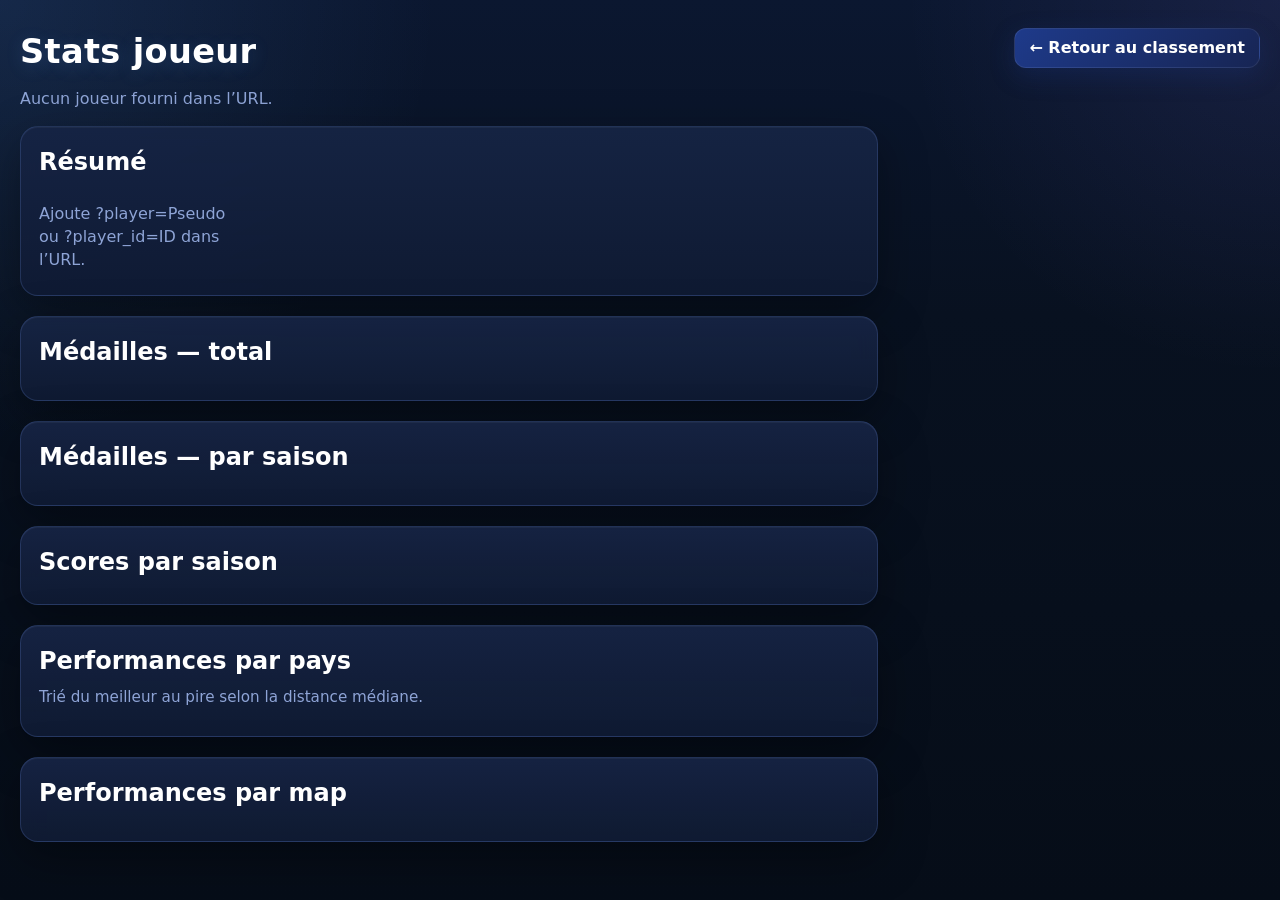
<file: player.html>
<!doctype html>
<html lang="fr">
<head>
  <meta charset="utf-8" />
  <meta name="viewport" content="width=device-width,initial-scale=1" />
  <title>Stats joueur</title>
  <style>
  :root{
    --bg-main:#081120;
    --bg-grad-1:#0b1730;
    --bg-grad-2:#0f1f3d;
    --bg-card:rgba(16, 27, 52, 0.92);
    --bg-card-2:rgba(22, 36, 68, 0.95);
    --bg-hover:rgba(36, 57, 104, 0.98);
    --text-main:#e6eefc;
    --text-soft:#c6d4f3;
    --text-muted:#8ea4d6;
    --accent:#61a8ff;
    --accent-2:#8f7dff;
    --border:rgba(120, 160, 255, 0.18);
    --shadow:0 16px 48px rgba(0,0,0,.35);
    --shadow-soft:0 8px 24px rgba(19, 58, 128, .22);
    --table-stripe:rgba(255,255,255,.025);
  }

  * { box-sizing: border-box; }
  html, body { margin:0; padding:0; }

  body{
    min-height:100vh;
    background:
      radial-gradient(circle at top left, rgba(97,168,255,.12), transparent 28%),
      radial-gradient(circle at top right, rgba(143,125,255,.10), transparent 24%),
      linear-gradient(180deg, var(--bg-grad-1), var(--bg-main) 35%, #060d18 100%);
    color:var(--text-main);
    font-family: Inter, ui-sans-serif, system-ui, -apple-system, BlinkMacSystemFont, "Segoe UI", sans-serif;
    line-height:1.45;
  }

  a{ color:var(--accent); text-decoration:none; }
  a:hover{ text-decoration:underline; }

  .wrap{
    max-width:1400px;
    margin:0 auto;
    padding:28px 20px 40px;
  }

  h1{
    margin:0 0 10px;
    font-size:2.1rem;
    font-weight:800;
    letter-spacing:.01em;
    color:#fff;
    text-shadow:0 4px 18px rgba(97,168,255,.18);
  }

  h2,h3{
    margin:0 0 14px;
    color:#fff;
    font-weight:700;
  }

  .layout{
    display:grid;
    grid-template-columns:minmax(0, 1fr) 360px;
    gap:22px;
    align-items:start;
  }

  .main{
    display:grid;
    gap:20px;
  }

  .sidebar{
    display:grid;
    gap:20px;
  }

  .card{
    background:linear-gradient(180deg, var(--bg-card-2), var(--bg-card));
    border:1px solid var(--border);
    border-radius:18px;
    box-shadow:var(--shadow), inset 0 1px 0 rgba(255,255,255,.04);
    backdrop-filter: blur(10px);
    padding:18px 18px 16px;
  }

  .muted{ color:var(--text-muted); }
  .topline{
    display:flex;
    justify-content:space-between;
    align-items:flex-start;
    gap:16px;
    margin-bottom:16px;
  }

  .btn{
    display:inline-flex;
    align-items:center;
    justify-content:center;
    gap:8px;
    min-height:40px;
    padding:0 14px;
    border-radius:12px;
    color:#fff;
    background:linear-gradient(135deg, #1e3a8a, #172554);
    box-shadow:0 8px 24px rgba(30,58,138,.28);
    font-weight:700;
    border:1px solid rgba(255,255,255,.08);
  }

  .stats-grid{
    display:grid;
    grid-template-columns:repeat(4, minmax(0, 1fr));
    gap:12px;
  }

  .stat{
    background:rgba(255,255,255,.03);
    border:1px solid rgba(255,255,255,.06);
    border-radius:14px;
    padding:12px;
  }

  .stat-label{
    color:var(--text-muted);
    font-size:.92rem;
    margin-bottom:4px;
  }

  .stat-value{
    color:#fff;
    font-size:1.25rem;
    font-weight:800;
  }

  table{
    width:100%;
    border-collapse:collapse;
    overflow:hidden;
    border-radius:14px;
    background:rgba(255,255,255,.015);
  }

  thead th{
    text-align:left;
    color:#fff;
    background:rgba(255,255,255,.04);
    border-bottom:1px solid var(--border);
    font-size:.94rem;
  }

  th, td{
    padding:10px 12px;
    border-bottom:1px solid rgba(120,160,255,.09);
    vertical-align:middle;
  }

  tbody tr:nth-child(odd){ background:var(--table-stripe); }
  tbody tr:hover{ background:rgba(97,168,255,.06); }

  td.num, th.num{ text-align:right; }
  td.center, th.center{ text-align:center; }

  .medal-grid{
    display:flex;
    gap:10px;
    align-items:center;
    flex-wrap:nowrap;
  }

  .medal-pair{
    display:inline-grid;
    grid-template-columns:18px auto;
    align-items:center;
    column-gap:4px;
    min-width:46px;
    font-variant-numeric:tabular-nums;
  }

  .medal-pair img{
    width:18px;
    height:18px;
    display:block;
  }

  .medal-large-grid{
    display:flex;
    gap:14px;
    flex-wrap:nowrap;
  }

  .medal-large{
    display:flex;
    align-items:center;
    gap:8px;
    background:rgba(255,255,255,.03);
    border:1px solid rgba(255,255,255,.06);
    border-radius:14px;
    padding:10px 12px;
    font-weight:700;
  }

  .medal-large img{
    width:24px;
    height:24px;
    display:block;
  }

  .section-note{
    margin-top:-6px;
    margin-bottom:12px;
    color:var(--text-muted);
    font-size:.95rem;
  }

  .empty{
    color:var(--text-muted);
    padding:8px 0;
  }

  @media (max-width: 1080px){
    .layout{ grid-template-columns:1fr; }
    .stats-grid{ grid-template-columns:repeat(2, minmax(0, 1fr)); }
  }

  @media (max-width: 680px){
    .wrap{ padding:18px 12px 28px; }
    .card{ padding:14px; }
    .stats-grid{ grid-template-columns:1fr; }
    th, td{ padding:8px 8px; font-size:.92rem; }
    .medal-large-grid{ grid-template-columns:repeat(2, minmax(0, 1fr)); }
  }
  
  .stat-value.streak-good{
    color:#7ee787;
  }

  .stat-value.streak-mid{
    color:#ffd866;
  }

  .stat-value.streak-low{
    color:#ff9d7a;
  }

  .stat-link{
    color:inherit;
    text-decoration:none;
    border-radius:7px;
    padding:0 3px;
  }

  .stat-link:hover{
    text-decoration:underline;
    background:rgba(97,168,255,.10);
  }

  .stat-label .stat-link{
    color:var(--accent);
  }

</style>
</head>
<body>
<main class="wrap">
  <div class="topline">
    <div>
      <h1 id="pageTitle">Stats joueur</h1>
      <div id="playerSubtitle" class="muted">Chargement...</div>
    </div>
    <a class="btn" href="index.html">← Retour au classement</a>
  </div>

  <div class="layout">
    <div class="main">
      <section class="card">
        <h2>Résumé</h2>
        <div id="summaryStats" class="stats-grid"></div>
      </section>

      <section class="card">
        <h2>Médailles — total</h2>
        <div id="totalMedals"></div>
      </section>

      <section class="card">
        <h2>Médailles — par saison</h2>
        <div id="seasonMedals"></div>
      </section>

      <section class="card">
        <h2>Scores par saison</h2>
        <div class="section-note"></div>
        <div id="seasonScores"></div>
      </section>

      <section class="card">
        <h2>Performances par pays</h2>
        <div class="section-note">Trié du meilleur au pire selon la distance médiane.</div>
        <div id="countryStats"></div>
      </section>

      <section class="card">
        <h2>Performances par map</h2>
        <div id="mapStats"></div>
      </section>
    </div>

    
  </div>
</main>

<script>
const MEDAL_PATHS = {
  netherite: "medal/netherite.svg",
  emerald: "medal/emerald.svg",
  diamond: "medal/diamond.svg",
  gold: "medal/gold.svg",
  iron: "medal/iron.svg",
  copper: "medal/copper.svg"
};

function esc(s) {
  return String(s).replace(/[&<>"']/g, c => ({
    "&":"&amp;","<":"&lt;",">":"&gt;","\"":"&quot;","'":"&#39;"
  }[c]));
}

function loadTSV(path) {
  return fetch(path, { cache: "no-store" })
    .then(r => {
      if (!r.ok) throw new Error("Cannot load " + path);
      return r.text();
    })
    .then(text => {
      const clean = text.trim();
      if (!clean) return [];
      const lines = clean.split(/\r?\n/);
      const cols = lines[0].split("\t");
      return lines.slice(1).map(row => {
        const vals = row.split("\t");
        const o = {};
        cols.forEach((c, i) => o[c] = vals[i] ?? "");
        return o;
      });
    });
}

function num(v) {
  const n = Number(String(v).replace(/[^\d.-]/g, ""));
  return Number.isFinite(n) ? n : 0;
}

function formatScore(v) {
  return num(v).toLocaleString("fr-FR");
}

function formatDistance(v) {
  const n = Number(v);
  if (!Number.isFinite(n)) return "";
  return n.toLocaleString("fr-FR", { maximumFractionDigits: 2 }) + " km";
}

function median(values) {
  const arr = values.map(Number).filter(Number.isFinite).sort((a,b)=>a-b);
  if (!arr.length) return null;
  const mid = Math.floor(arr.length / 2);
  return arr.length % 2 ? arr[mid] : (arr[mid - 1] + arr[mid]) / 2;
}

function average(values) {
  const arr = values.map(Number).filter(Number.isFinite);
  if (!arr.length) return null;
  return arr.reduce((a,b)=>a+b,0) / arr.length;
}

function getMedalName(score) {
  const s = num(score);
  if (s >= 24000) return "netherite";
  if (s >= 23000) return "emerald";
  if (s >= 21000) return "diamond";
  if (s >= 18000) return "gold";
  if (s >= 14000) return "iron";
  if (s >= 9000) return "copper";
  return null;
}

function empty(msg) {
  return `<div class="empty">${esc(msg)}</div>`;
}

function medalCounts(rows) {
  const out = { netherite:0, emerald:0, diamond:0, gold:0, iron:0, copper:0 };
  for (const r of rows) {
    const medal = getMedalName(r.total_score);
    if (medal) out[medal]++;
  }
  return out;
}

function renderMedalPair(name, count) {
  return `<span class="medal-pair"><img src="${esc(MEDAL_PATHS[name])}" alt="${esc(name.charAt(0).toUpperCase()+name.slice(1))}"><span>${esc(count)}</span></span>`;
}

function renderLargeMedals(counts) {
  return `<div class="medal-large-grid">
    ${Object.keys(MEDAL_PATHS).map(name => `
      <div class="medal-large">
        <img src="${esc(MEDAL_PATHS[name])}" alt="${esc(name.charAt(0).toUpperCase()+name.slice(1))}">
        <span>${esc(name.charAt(0).toUpperCase()+name.slice(1))}</span>
        <strong>${esc(counts[name] ?? 0)}</strong>
      </div>
    `).join("")}
  </div>`;
}

function groupBy(rows, keyFn) {
  const out = {};
  for (const row of rows) {
    const key = keyFn(row);
    if (!out[key]) out[key] = [];
    out[key].push(row);
  }
  return out;
}

function seasonStatsRows(rows, currentSeason) {
  const bySeason = groupBy(rows, r => String(r.saison));
  return Object.keys(bySeason)
    .map(season => {
      const vals = bySeason[season].map(r => num(r.total_score));
      return {
        season: Number(season),
        count: vals.length,
        best: Math.max(...vals),
        median: median(vals),
        mean: average(vals),
        medals: medalCounts(bySeason[season])
      };
    })
    .sort((a,b) => {
      if (a.season === currentSeason) return -1;
      if (b.season === currentSeason) return 1;
      return b.season - a.season;
    });
}

function countryStatsRows(rows) {
  const byCountry = groupBy(rows.filter(r => r.country_code), r => r.country_code);
  return Object.keys(byCountry).map(country => {
    const rawRows = byCountry[country];
    const vals = rawRows
      .map(r => Number(String(r.distance ?? "").replace(",", ".")))
      .filter(Number.isFinite);

    const fivek = vals.filter(v => v <= 0.185).length;
    return {
      country,
      fivek,
      min: vals.length ? Math.min(...vals) : null,
      median: median(vals),
      max: vals.length ? Math.max(...vals) : null,
      count: rawRows.length
    };
  }).filter(r => r.count >= 3)
    .sort((a,b) => (a.median ?? Infinity) - (b.median ?? Infinity) || a.country.localeCompare(b.country));
}

function mapStatsRows(rows) {
  const byMap = groupBy(rows.filter(r => r.map), r => r.map);
  return Object.keys(byMap).map(map => {
    const vals = byMap[map].map(r => num(r.total_score));
    return {
      map,
      best: vals.length ? Math.max(...vals) : null,
      median: median(vals),
      worst: vals.length ? Math.min(...vals) : null,
      count: vals.length
    };
  }).sort((a,b) => (b.median ?? -Infinity) - (a.median ?? -Infinity) || a.map.localeCompare(b.map));
}


function computeStreaks(playerRows, allTotals, currentSeason) {
  const seasonMax = {};
  for (const r of allTotals) {
    const s = Number(r.saison);
    const n = Number(r.Numero);
    if (!Number.isFinite(s) || !Number.isFinite(n)) continue;
    if (!(s in seasonMax) || n > seasonMax[s]) seasonMax[s] = n;
  }

  const allRows = playerRows
    .map(r => ({
      saison: Number(r.saison),
      numero: Number(r.Numero)
    }))
    .filter(r => Number.isFinite(r.saison) && Number.isFinite(r.numero))
    .sort((a, b) => a.saison - b.saison || a.numero - b.numero);

  if (!allRows.length) return { current: 0, max: 0 };

  function isConsecutive(prev, curr) {
    if (!prev || !curr) return false;
    if (curr.saison === prev.saison && curr.numero === prev.numero + 1) return true;
    if (
      curr.saison === prev.saison + 1 &&
      curr.numero === 1 &&
      seasonMax[prev.saison] === prev.numero
    ) return true;
    return false;
  }

  let max = 0;
  let run = 0;
  let prev = null;

  for (const item of allRows) {
    if (isConsecutive(prev, item)) {
      run++;
    } else {
      run = 1;
    }
    if (run > max) max = run;
    prev = item;
  }

  const allCurrentSeasonNumeros = allTotals
    .filter(r => Number(r.saison) === currentSeason)
    .map(r => Number(r.Numero))
    .filter(Number.isFinite);

  if (!allCurrentSeasonNumeros.length) {
    return { current: 0, max };
  }

  const lastChallenge = { saison: currentSeason, numero: Math.max(...allCurrentSeasonNumeros) };
  const lastPlayed = allRows[allRows.length - 1];

  let current = 0;
  if (lastPlayed.saison === lastChallenge.saison && lastPlayed.numero === lastChallenge.numero) {
    current = 1;
    for (let i = allRows.length - 2; i >= 0; i--) {
      if (isConsecutive(allRows[i], allRows[i + 1])) {
        current++;
      } else {
        break;
      }
    }
  }

  return { current, max };
}

function computeTotal5K(roundRows) {
  const coords = new Set();

  for (const r of roundRows) {
    const d = Number(String(r.distance ?? "").replace(",", "."));
    if (!Number.isFinite(d) || d > 0.185) continue;

    const lat = Number(String(r.lat ?? "").replace(",", "."));
    const lng = Number(String(r.lng ?? "").replace(",", "."));
    if (!Number.isFinite(lat) || !Number.isFinite(lng)) continue;

    coords.add(`${lat.toFixed(5)},${lng.toFixed(5)}`);
  }

  return coords.size;
}

function buildPlayer5KUrl(playerParam, playerIdParam) {
  if (playerIdParam) return `points_5k.html?player=${encodeURIComponent(playerIdParam)}`;
  return `points_5k.html?player=${encodeURIComponent(playerParam)}`;
}

function render5KLabel() {
  return `<a class="stat-link" href="points_5k.html" title="Voir la carte de tous les points 5K du daily">5K</a>`;
}

function render5KStatValue(total5k, playerParam, playerIdParam) {
  const playerUrl = buildPlayer5KUrl(playerParam, playerIdParam);

  return `<a class="stat-link" href="${esc(playerUrl)}" title="Voir uniquement les points 5K de ce joueur">${esc(total5k)}</a>`;
}

function streakClass(n) {
  if (n >= 50) return "streak-good";
  if (n >= 10) return "streak-mid";
  return "streak-low";
}


function renderSummary(rows, currentSeason, roundRows, allTotals, playerParam, playerIdParam) {
  const scores = rows.map(r => num(r.total_score));
  const seasons = [...new Set(rows.map(r => String(r.saison)))];
  const currentRows = rows.filter(r => Number(r.saison) === currentSeason);
  const currentScores = currentRows.map(r => num(r.total_score));

  const streak = computeStreaks(rows, allTotals, currentSeason);
  const total5k = computeTotal5K(roundRows);

  const stats = [
    ["Streak", `${streak.current} (${streak.max})`, streakClass(streak.current)],
    ["Participations", scores.length, ""],
    ["Saisons", seasons.length, ""],
    [render5KLabel(), render5KStatValue(total5k, playerParam, playerIdParam), ""],
    ["Meilleur score", scores.length ? formatScore(Math.max(...scores)) : "—", ""],

    ["Moyenne", scores.length ? formatScore(Math.round(average(scores))) : "—", ""],
    ["Médiane", scores.length ? formatScore(Math.round(median(scores))) : "—", ""],
    ["Meilleur score saison courante", currentScores.length ? formatScore(Math.max(...currentScores)) : "—", ""],
        
  ];

  return stats.map(([label, value, extraClass]) => {
    const isHtmlLabel = String(label).includes("stat-link");
    const isHtmlValue = String(value).includes("stat-link");

    return `
      <div class="stat">
        <div class="stat-label">${isHtmlLabel ? label : esc(label)}</div>
        <div class="stat-value ${esc(extraClass || "")}">${isHtmlValue ? value : esc(value)}</div>
      </div>
    `;
  }).join("");
}

function renderSeasonMedals(rows, currentSeason) {
  const items = seasonStatsRows(rows, currentSeason);
  if (!items.length) return empty("Aucune donnée.");
  return `<table>
    <thead>
      <tr>
        <th>Saison</th>
        <th class="center">Médailles</th>
        <th class="num">Runs</th>
      </tr>
    </thead>
    <tbody>
      ${items.map(s => `
        <tr>
          <td>Saison ${esc(s.season)}</td>
          <td><div class="medal-grid">
            ${renderMedalPair("netherite", s.medals.netherite)}
            ${renderMedalPair("emerald", s.medals.emerald)}
            ${renderMedalPair("diamond", s.medals.diamond)}
            ${renderMedalPair("gold", s.medals.gold)}
            ${renderMedalPair("iron", s.medals.iron)}
            ${renderMedalPair("copper", s.medals.copper)}
          </div></td>
          <td class="num">${esc(s.count)}</td>
        </tr>
      `).join("")}
    </tbody>
  </table>`;
}

function renderSeasonScores(rows, currentSeason) {
  const items = seasonStatsRows(rows, currentSeason);
  if (!items.length) return empty("Aucune donnée.");
  return `<table>
    <thead>
      <tr>
        <th>Saison</th>
        <th class="num">Runs</th>
        <th class="num">Meilleur</th>
        <th class="num">Médiane</th>
        <th class="num">Moyenne</th>
      </tr>
    </thead>
    <tbody>
      ${items.map(s => `
        <tr>
          <td>${s.season === currentSeason ? "Saison " + esc(s.season) + " (courante)" : "Saison " + esc(s.season)}</td>
          <td class="num">${esc(s.count)}</td>
          <td class="num">${esc(formatScore(s.best))}</td>
          <td class="num">${esc(formatScore(Math.round(s.median)))}</td>
          <td class="num">${esc(formatScore(Math.round(s.mean)))}</td>
        </tr>
      `).join("")}
    </tbody>
  </table>`;
}


function countryCodeToFlag(code) {
  const cc = String(code || "").trim().toUpperCase();
  if (!/^[A-Z]{2}$/.test(cc)) return "";
  return [...cc].map(c => String.fromCodePoint(127397 + c.charCodeAt(0))).join("");
}


function countryLabel(code){
  try {
    const cc = String(code || "").trim().toUpperCase();
    const dn = new Intl.DisplayNames(['fr'], { type: 'region' });
    return dn.of(cc) || cc;
  } catch {
    return String(code || "").trim().toUpperCase();
  }
}



function renderCountryStats(rows) {
  const items = countryStatsRows(rows);
  if (!items.length) return empty("Aucune donnée pays.");
  return `<table>
    <thead>
      <tr>
        <th>Pays</th>
        <th class="num">5k</th>
        <th class="num">Min</th>
        <th class="num">Médiane</th>
        
        <th class="num">Rounds</th>
      </tr>
    </thead>
    <tbody>
      ${items.map(r => `
        <tr>
          <td>${esc(countryCodeToFlag(r.country))} ${esc(countryLabel(r.country))}</td>
          <td class="num">${esc(r.fivek)}</td>
          <td class="num">${esc(formatDistance(r.min))}</td>
          <td class="num">${esc(formatDistance(r.median))}</td>
          
          <td class="num">${esc(r.count)}</td>
        </tr>
      `).join("")}
    </tbody>
  </table>`;
}

function renderMapStats(rows) {
  const items = mapStatsRows(rows);
  if (!items.length) return empty("Aucune donnée map.");
  return `<table>
    <thead>
      <tr>
        <th>Map</th>
        <th class="num">Parties</th>
        <th class="num">Meilleur</th>
        <th class="num">Médiane</th>
        
      </tr>
    </thead>
    <tbody>
      ${items.map(r => `
        <tr>
          <td>${esc(r.map)}</td>
          <td class="num">${esc(r.count)}</td>
          <td class="num">${esc(formatScore(r.best))}</td>
          <td class="num">${esc(formatScore(Math.round(r.median)))}</td>
          
        </tr>
      `).join("")}
    </tbody>
  </table>`;
}

(async () => {
  const params = new URLSearchParams(location.search);
  const playerParam = params.get("player") || "";
  const playerIdParam = params.get("player_id") || "";

  const playerParamsEl = document.getElementById("playerParams");
  if (playerParamsEl) {
    playerParamsEl.innerHTML = `
      <div class="muted">player = <code>${esc(playerParam || "—")}</code></div>
      <div class="muted">player_id = <code>${esc(playerIdParam || "—")}</code></div>
    `;
  }

  if (!playerParam && !playerIdParam) {
    document.getElementById("pageTitle").textContent = "Stats joueur";
    document.getElementById("playerSubtitle").textContent = "Aucun joueur fourni dans l’URL.";
    document.getElementById("summaryStats").innerHTML = empty("Ajoute ?player=Pseudo ou ?player_id=ID dans l’URL.");
    return;
  }

  const [totals, rounds] = await Promise.all([
    loadTSV("data/totals.tsv"),
    loadTSV("data/rounds.tsv")
  ]);

  const totalRows = totals.filter(r => {
    if (playerIdParam) return String(r.player_id || "") === playerIdParam;
    return String(r.player || "") === playerParam;
  });

  const roundRows = rounds.filter(r => {
    if (playerIdParam) return String(r.player_id || "") === playerIdParam;
    return String(r.player || "") === playerParam;
  });

  if (!totalRows.length) {
    document.getElementById("pageTitle").textContent = "Joueur introuvable";
    document.getElementById("playerSubtitle").textContent = "Aucune ligne trouvée dans data/totals.tsv.";
    document.getElementById("summaryStats").innerHTML = empty("Joueur non trouvé.");
    return;
  }

  const playerName = totalRows[0].player || playerParam || playerIdParam;
  const currentSeason = Math.max(...totals.map(r => Number(r.saison)).filter(Number.isFinite));

  document.title = `Stats joueur — ${playerName}`;
  document.getElementById("pageTitle").textContent = playerName;
  document.getElementById("playerSubtitle").textContent =
    `${totalRows.length} challenge(s) enregistré(s) · saison courante : ${currentSeason}`;

  document.getElementById("summaryStats").innerHTML = renderSummary(totalRows, currentSeason, roundRows, totals, playerParam, playerIdParam);
  document.getElementById("totalMedals").innerHTML = renderLargeMedals(medalCounts(totalRows));
  document.getElementById("seasonMedals").innerHTML = renderSeasonMedals(totalRows, currentSeason);
  document.getElementById("seasonScores").innerHTML = renderSeasonScores(totalRows, currentSeason);
  document.getElementById("countryStats").innerHTML = renderCountryStats(roundRows);
  document.getElementById("mapStats").innerHTML = renderMapStats(totalRows);
})().catch(err => {
  document.getElementById("playerSubtitle").textContent = "Erreur de chargement.";
  document.getElementById("summaryStats").innerHTML = empty(String(err));
});
</script>
</body>
</html>
</file>
